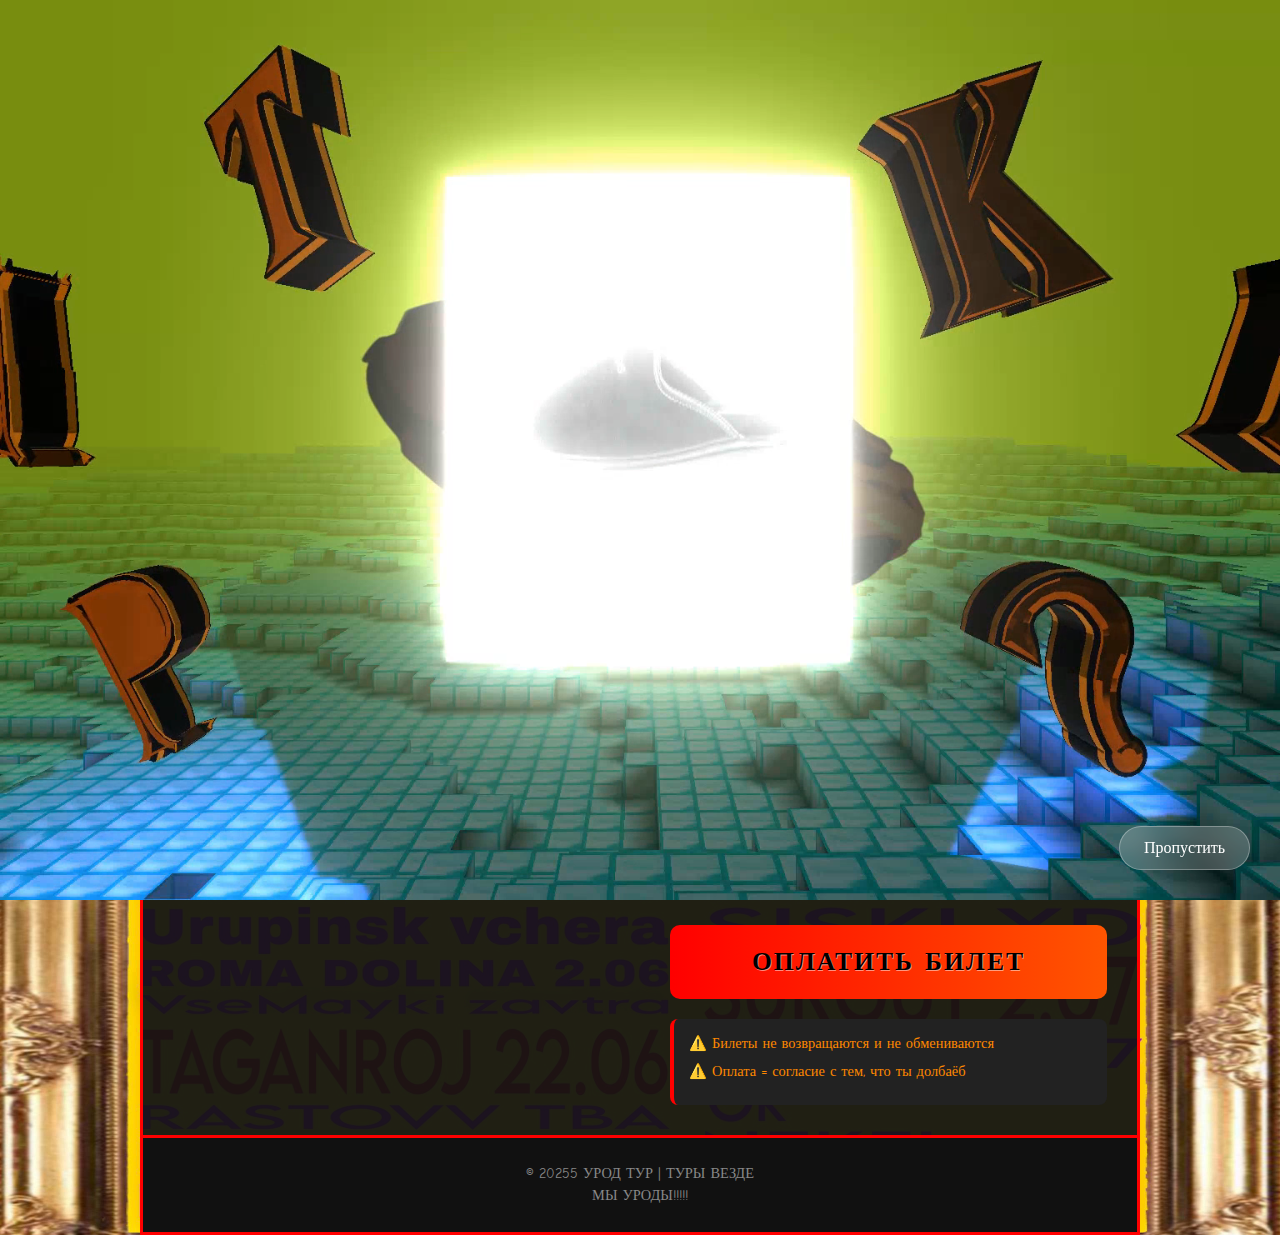
<file: index.html>
<!DOCTYPE html>
<html lang="ru">
<head>
    <meta charset="UTF-8">
    <meta name="viewport" content="width=device-width, initial-scale=1.0">
    <title>УРОД ТУР 26 ГОД</title>
    <link rel="stylesheet" href="tours_style.css">
    <link href="https://fonts.googleapis.com/css2?family=Comic+Neue:wght@400;700&display=swap" rel="stylesheet">
</head>
<body>
<!-- Добавьте этот блок ПЕРВЫМ элементом внутри <body> -->
<div id="intro-overlay" class="intro-active">
    <div class="intro-container">
        <video id="intro-video" autoplay muted playsinline 
       style="width: 100%; height: 100%; object-fit: cover;">
            <source src="интро.mp4" type="video/mp4">
            <source src="intro.webm" type="video/webm">
        </video>
        <button id="skip-btn" class="skip-btn" style="display: block;">
    Пропустить
</button>
    </div>
</div>

<!-- Весь остальной контент сайта -->
<div id="site-content" class="content-hidden">
    <!-- ваш существующий контент -->
</div>
    <div class="container">
        <header>
            <div class="logo">УРОД ТУР</div>
            <div class="subtitle">ХАЙ, мы группа тапки, ты нас знаешь, в 2025 году у нас был тур, но мы решили не останавливаться, и в 26 ебашим новые города, приходите</div>
        </header>
        
        <main class="tours-container">
            <div class="tour-list">
                <!-- Список туров -->
                <div class="tour-item">
                    <span class="city">CHEBOKSARI</span>
                    <span class="date">1.06</span>
                </div>
                <div class="tour-item">
                    <span class="city">URUPINSK</span>
                    <span class="date">VCHERA</span>
                </div>
                <div class="tour-item">
                    <span class="city">ROMA DOLINA</span>
                    <span class="date">2.06</span>
                </div>
                <div class="tour-item">
                    <span class="city">Vsemayki</span>
                    <span class="date">ZAVTRA</span>
                </div>
              <div class="tour-item highlight">
    <span class="city">TAGANROJ</span>
    <span class="date">22.06</span>
</div>
                <div class="tour-item">
                    <span class="city">MOS.PR</span>
                    <span class="date">16.08</span>
                </div>
                <div class="tour-item">
                    <span class="city">MASHMET</span>
                    <span class="date">58/8</span>
                </div>
                <div class="tour-item">
                    <span class="city">SOMOVO</span>
                    <span class="date">NAXIU</span>
                </div>
                <div class="tour-item">
                    <span class="city">SISKI</span>
                    <span class="date">XD</span>
                </div>
               <div class="tour-item highlight">
    <span class="city">SURGUT</span>
    <span class="date">2.07</span>
</div>
                <div class="tour-item">
                    <span class="city">PIZDA</span>
                    <span class="date">4.07</span>
                </div>
                <div class="tour-item">
                    <span class="city">OK</span>
                    <span class="date"></span>
                </div>
                <div class="tour-item">
                    <span class="city">NEKEL</span>
                    <span class="date"></span>
                </div>
                <div class="tour-item">
                    <span class="city">ISAAC</span>
                    <span class="date">5.07</span>
                </div>
            </div>
            
            <div class="buy-section">
                <div class="selected-tour">
                    <h3 id="selectedCity">ВЫБЕРИ ГОРОД</h3>
                    <p id="selectedDate">-</p>
                </div>
                
                <div class="ticket-options">
                    <h4>КАТЕГОРИЯ БИЛЕТА:</h4>
                    <div class="options">
                        <label class="option">
                            <input type="radio" name="ticket" value="танцпол">
                            <span class="checkmark"></span>
                            <span class="option-text">ТАНЦПОЛ питьсот рублёффф  </span>
                        </label>
                        <label class="option">
                            <input type="radio" name="ticket" value="фан">
                            <span class="checkmark"></span>
                            <span class="option-text">ФАН как танцол но больше XD</span>
                        </label>
                        <label class="option">
                            <input type="radio" name="ticket" value="мит н григ">
                            <span class="checkmark"></span>
                            <span class="option-text">МИТ Н ГРИГ(погугли что это школьник) принимаем только СЕКСУЛЬНЫХ девочек 60+</span>
                        </label>
                    </div>
                </div>
                
                <button class="buy-btn" onclick="buyTicket()">ОПЛАТИТЬ БИЛЕТ</button>
                
                <div class="note">
                    <p>⚠️ Билеты не возвращаются и не обмениваются</p>
                    <p>⚠️ Оплата = согласие с тем, что ты долбаёб</p>
                </div>
            </div>
        </main>
        
        <div id="messageModal" class="modal">
            <div class="modal-content">
                <h2 id="modalTitle">СООБЩЕНИЕ</h2>
                <p id="modalMessage"></p>
                <button class="close-btn" onclick="closeModal()">ОК</button>
            </div>
        </div>
        
        <footer>
            <p>© 20255 УРОД ТУР | ТУРЫ ВЕЗДЕ</p>
            <p>МЫ УРОДЫ!!!!!</p>
        </footer>
    </div>

    <script src="tours_script.js"></script>
</body>
</html>
</file>
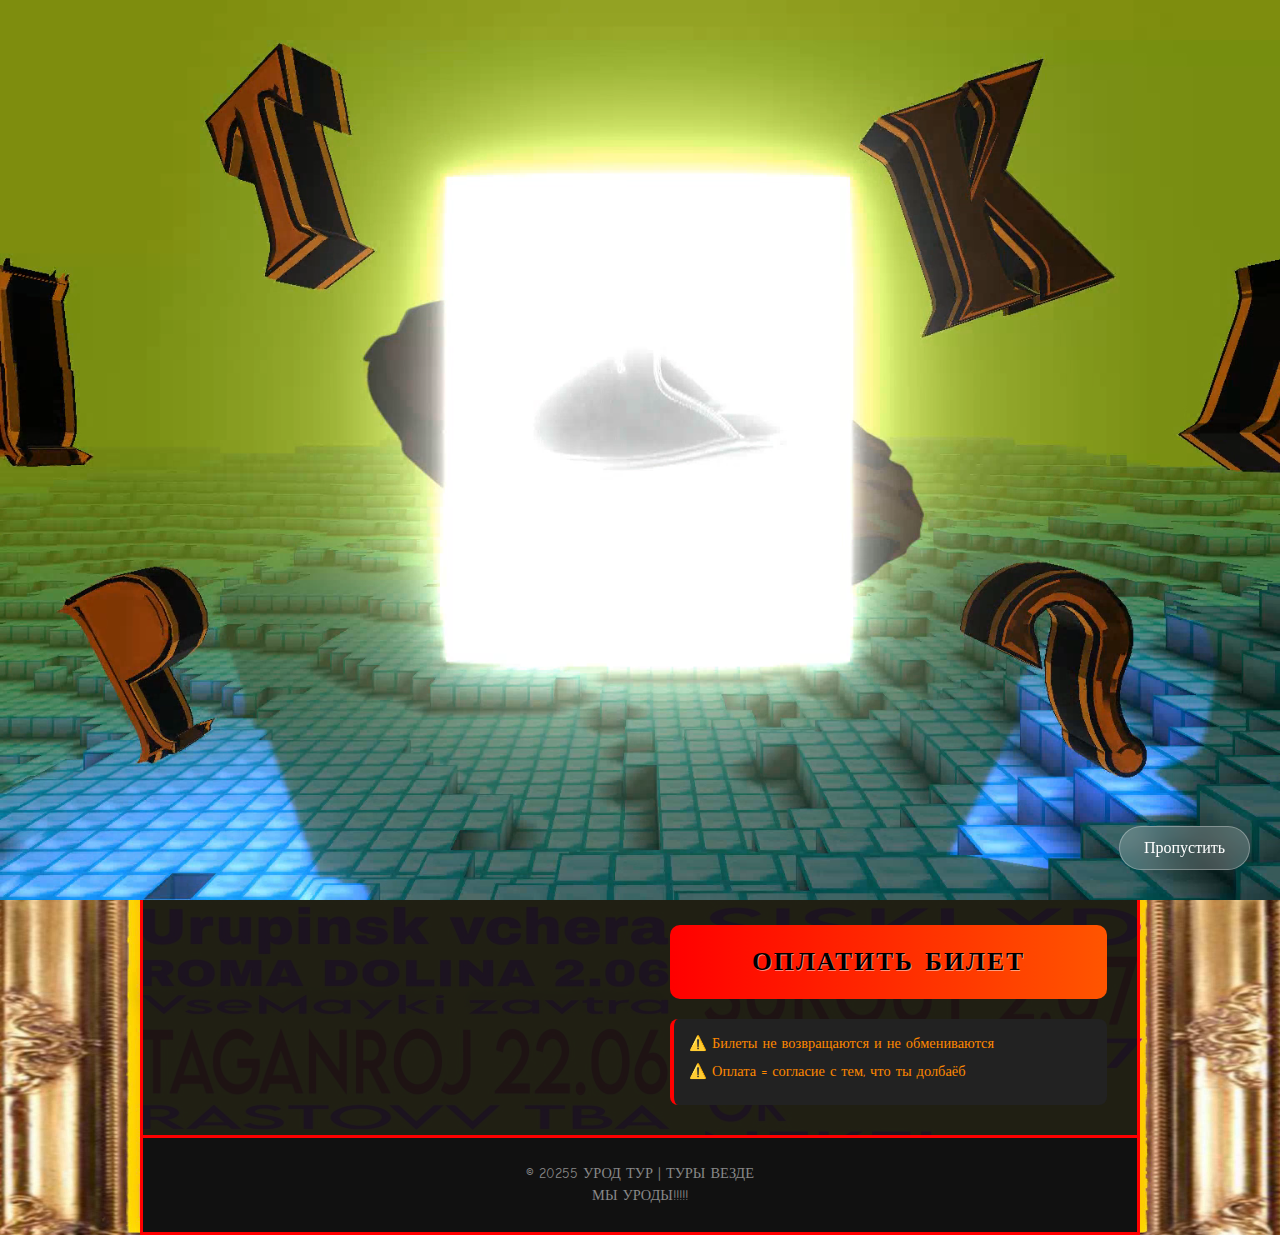
<file: tours.html>
<!DOCTYPE html>
<html lang="ru">
<head>
    <meta charset="UTF-8">
    <meta name="viewport" content="width=device-width, initial-scale=1.0">
    <title>ДУРКА ТУР 26 ГОД</title>
    <link rel="stylesheet" href="tours_style.css">
    <link href="https://fonts.googleapis.com/css2?family=Comic+Neue:wght@400;700&display=swap" rel="stylesheet">
</head>
<body>
<!-- Добавьте этот блок ПЕРВЫМ элементом внутри <body> -->
<div id="intro-overlay" class="intro-active">
    <div class="intro-container">
        <video id="intro-video" autoplay muted playsinline 
       style="width: 100%; height: 100%; object-fit: cover;">
            <source src="интро.mp4" type="video/mp4">
            <source src="intro.webm" type="video/webm">
        </video>
        <button id="skip-btn" class="skip-btn" style="display: block;">
    Пропустить
</button>
    </div>
</div>

<!-- Весь остальной контент сайта -->
<div id="site-content" class="content-hidden">
    <!-- ваш существующий контент -->
</div>
    <div class="container">
        <header>
            <div class="logo">УРОД ТУР</div>
            <div class="subtitle">ХАЙ, мы группа тапки, ты нас знаешь, в 2025 году у нас был тур, но мы решили не останавливаться, и в 26 ебашим новые города, приходите</div>
        </header>
        
        <main class="tours-container">
            <div class="tour-list">
                <!-- Список туров -->
                <div class="tour-item">
                    <span class="city">CHEBOKSARI</span>
                    <span class="date">1.06</span>
                </div>
                <div class="tour-item">
                    <span class="city">URUPINSK</span>
                    <span class="date">VCHERA</span>
                </div>
                <div class="tour-item">
                    <span class="city">ROMA DOLINA</span>
                    <span class="date">2.06</span>
                </div>
                <div class="tour-item">
                    <span class="city">Vsemayki</span>
                    <span class="date">ZAVTRA</span>
                </div>
              <div class="tour-item highlight">
    <span class="city">TAGANROJ</span>
    <span class="date">22.06</span>
</div>
                <div class="tour-item">
                    <span class="city">MOS.PR</span>
                    <span class="date">16.08</span>
                </div>
                <div class="tour-item">
                    <span class="city">MASHMET</span>
                    <span class="date">58/8</span>
                </div>
                <div class="tour-item">
                    <span class="city">SOMOVO</span>
                    <span class="date">NAXIU</span>
                </div>
                <div class="tour-item">
                    <span class="city">SISKI</span>
                    <span class="date">XD</span>
                </div>
               <div class="tour-item highlight">
    <span class="city">SURGUT</span>
    <span class="date">2.07</span>
</div>
                <div class="tour-item">
                    <span class="city">PIZDA</span>
                    <span class="date">4.07</span>
                </div>
                <div class="tour-item">
                    <span class="city">OK</span>
                    <span class="date"></span>
                </div>
                <div class="tour-item">
                    <span class="city">NEKEL</span>
                    <span class="date"></span>
                </div>
                <div class="tour-item">
                    <span class="city">ISAAC</span>
                    <span class="date">5.07</span>
                </div>
            </div>
            
            <div class="buy-section">
                <div class="selected-tour">
                    <h3 id="selectedCity">ВЫБЕРИ ГОРОД</h3>
                    <p id="selectedDate">-</p>
                </div>
                
                <div class="ticket-options">
                    <h4>КАТЕГОРИЯ БИЛЕТА:</h4>
                    <div class="options">
                        <label class="option">
                            <input type="radio" name="ticket" value="танцпол">
                            <span class="checkmark"></span>
                            <span class="option-text">ТАНЦПОЛ питьсот рублёффф  </span>
                        </label>
                        <label class="option">
                            <input type="radio" name="ticket" value="фан">
                            <span class="checkmark"></span>
                            <span class="option-text">ФАН как танцол но больше XD</span>
                        </label>
                        <label class="option">
                            <input type="radio" name="ticket" value="мит н григ">
                            <span class="checkmark"></span>
                            <span class="option-text">МИТ Н ГРИГ(погугли что это школьник) принимаем только СЕКСУЛЬНЫХ девочек 60+</span>
                        </label>
                    </div>
                </div>
                
                <button class="buy-btn" onclick="buyTicket()">ОПЛАТИТЬ БИЛЕТ</button>
                
                <div class="note">
                    <p>⚠️ Билеты не возвращаются и не обмениваются</p>
                    <p>⚠️ Оплата = согласие с тем, что ты долбаёб</p>
                </div>
            </div>
        </main>
        
        <div id="messageModal" class="modal">
            <div class="modal-content">
                <h2 id="modalTitle">СООБЩЕНИЕ</h2>
                <p id="modalMessage"></p>
                <button class="close-btn" onclick="closeModal()">ОК</button>
            </div>
        </div>
        
        <footer>
            <p>© 20255 УРОД ТУР | ТУРЫ ВЕЗДЕ</p>
            <p>МЫ УРОДЫ!!!!!</p>
        </footer>
    </div>

    <script src="tours_script.js"></script>
</body>
</html>
</file>
<file: tours_style.css>
/* Стили интро */
#intro-overlay {
    position: fixed;
    top: 0;
    left: 0;
    width: 100%;
    height: 100%;
    background: #000;
    z-index: 99999;
    display: flex;
    justify-content: center;
    align-items: center;
    opacity: 1;
    visibility: visible;
    transition: opacity 0.8s cubic-bezier(0.4, 0, 0.2, 1),
                visibility 0.8s linear;
}

#intro-overlay.hidden {
    opacity: 0;
    visibility: hidden;
}

.intro-container {
    position: relative;
    width: 100%;
    height: 100%;
    display: flex;
    justify-content: center;
    align-items: center;
}

#intro-video {
    max-width: 100%;
    max-height: 100%;
    object-fit: contain;
}

.skip-btn {
    position: fixed;
    bottom: 30px;
    right: 30px;
    background: rgba(255, 255, 255, 0.2);
    color: white;
    border: 1px solid rgba(255, 255, 255, 0.3);
    padding: 12px 24px;
    border-radius: 30px;
    font-size: 16px;
    cursor: pointer;
    z-index: 100000;
    display: flex;
    align-items: center;
    gap: 8px;
    backdrop-filter: blur(10px);
}

#skip-counter {
    background: white;
    color: black;
    width: 26px;
    height: 26px;
    border-radius: 50%;
    display: flex;
    align-items: center;
    justify-content: center;
    font-weight: bold;
}

.skip-btn.active #skip-counter {
    display: none;
}
.skip-timer {
    width: 28px;
    height: 28px;
    background: rgba(255, 255, 255, 0.9);
    color: #000;
    border-radius: 50%;
    display: flex;
    align-items: center;
    justify-content: center;
    font-size: 14px;
    font-weight: bold;
}

/* Блокировка скролла во время интро */
body.intro-active {
    overflow: hidden;
    height: 100vh;
}

/* Для мобильных */
@media (max-width: 768px) {
    .skip-btn {
        bottom: 20px;
        right: 20px;
        padding: 10px 20px;
        font-size: 14px;
    }
    
    .skip-timer {
        width: 24px;
        height: 24px;
        font-size: 12px;
    }
}
/* Подключаем шрифт */
@import url('https://fonts.googleapis.com/css2?family=Comic+Neue:wght@400;700&display=swap');

* {
    margin: 0;
    padding: 0;
    box-sizing: border-box;
    font-family: 'Comic Neue', 'Comic Sans MS', 'Marker Felt', cursive;
}

body {
    background-image: url('photo_2025-12-12_02-34-59.jpg');
    background-size: cover; /* растягивает на весь экран */
   min-height: 100vh; /* важно! */
    margin: 0; /* убираем отступы браузера */
}

.container {
    max-width: 1000px;
    margin: 0 auto;
    background: rgba(20, 20, 20, 0.95);
    border-radius: 0;
    border: 3px solid #ff0000;
    padding: 0;
    box-shadow: 0 0 30px rgba(255, 0, 0, 0.3);
}

header {
    text-align: center;
    padding: 30px 20px;
    background: linear-gradient(90deg, #ff000000, #ff880000);
    margin-bottom: 0;
    border-bottom: 3px solid #ff0000;
}

.logo {
    font-size: 4.5rem;
    font-weight: 900;
    color: #00000000;
    text-shadow: 3px 3px 0 #fff;
    letter-spacing: 2px;
    margin-bottom: 10px;
}

.subtitle {
    font-size: 1.8rem;
    color: #ffffff;
    font-weight: bold;
    text-transform: uppercase;
    letter-spacing: 3px;
}

.tours-container {
    display: grid;
    grid-template-columns: 1fr 1fr;
    gap: 0;
    min-height: 600px;
}

@media (max-width: 768px) {
    .tours-container {
        grid-template-columns: 1fr;
    }
}

/* Левая часть - список городов */
.tour-list {
    background: #11111100;
    padding: 20px;
    border-right: 3px solid #ff0000;
    overflow-y: auto;
    max-height: 600px;
}

.tour-item {
    display: flex;
    justify-content: space-between;
    padding: 15px 10px;
    border-bottom: 1px solid #333;
    cursor: pointer;
    transition: all 0.2s;
    font-size: 1.2rem;
}

.tour-item:hover {
    background: rgba(255, 0, 0, 0.1);
    transform: translateX(5px);
}

.tour-item.selected {
    background: rgba(255, 0, 0, 0.2);
    border-left: 4px solid #ff0000;
}

.city {
    font-weight: bold;
    color: #ff8800;
    text-transform: uppercase;
    letter-spacing: 1px;
    font-size: 1.3rem;
}

.date {
    color: #00ff00;
    font-weight: bold;
    font-size: 1.2rem;
}

/* Правая часть - покупка */
.buy-section {
    padding: 30px;
    background: #0a0a0a00;
}

.selected-tour {
    background: #22222200;
    padding: 25px;
    border-radius: 10px;
    margin-bottom: 30px;
    border: 2px solid #ff0000;
    text-align: center;
}

#selectedCity {
    color: #ff0000;
    font-size: 2.2rem;
    margin-bottom: 10px;
    text-transform: uppercase;
    text-shadow: 1px 1px 0 #000;
}

#selectedDate {
    color: #00ff00;
    font-size: 1.8rem;
    font-weight: bold;
}

.ticket-options {
    margin-bottom: 30px;
}

.ticket-options h4 {
    color: #ff8800;
    font-size: 1.5rem;
    margin-bottom: 20px;
    text-align: center;
}

.options {
    display: flex;
    flex-direction: column;
    gap: 15px;
}

.option {
    display: flex;
    align-items: center;
    padding: 18px;
    background: #222;
    border: 2px solid #444;
    border-radius: 8px;
    cursor: pointer;
    transition: all 0.2s;
    position: relative;
}

.option:hover {
    border-color: #ff8800;
    background: #2a2a2a;
}

.option input[type="radio"] {
    display: none;
}

.checkmark {
    width: 24px;
    height: 24px;
    border: 2px solid #666;
    border-radius: 50%;
    margin-right: 15px;
    position: relative;
}

.option input:checked + .checkmark {
    background: #ff0000;
    border-color: #ff0000;
}

.option input:checked + .checkmark::after {
    content: "";
    position: absolute;
    top: 7px;
    left: 7px;
    width: 10px;
    height: 10px;
    background: #fff;
    border-radius: 50%;
}

.option-text {
    font-size: 1.4rem;
    font-weight: bold;
    color: #fff;
    text-transform: uppercase;
    letter-spacing: 1px;
}

.buy-btn {
    width: 100%;
    padding: 22px;
    background: linear-gradient(90deg, #ff0000, #ff5500);
    color: #000;
    border: none;
    border-radius: 10px;
    font-size: 1.6rem;
    font-weight: 900;
    cursor: pointer;
    transition: all 0.3s;
    text-transform: uppercase;
    letter-spacing: 2px;
    margin-bottom: 20px;
    text-shadow: 1px 1px 0 rgba(255, 255, 255, 0.5);
}

.buy-btn:hover {
    background: linear-gradient(90deg, #ff5500, #ff0000);
    transform: scale(1.02);
    box-shadow: 0 0 20px rgba(255, 0, 0, 0.5);
}

.note {
    background: #222;
    padding: 15px;
    border-radius: 8px;
    border-left: 4px solid #ff0000;
}

.note p {
    color: #ff8800;
    font-size: 0.9rem;
    margin-bottom: 8px;
    line-height: 1.4;
}

/* Модальное окно */
.modal {
    display: none;
    position: fixed;
    top: 0;
    left: 0;
    width: 100%;
    height: 100%;
    background: rgba(0, 0, 0, 0.9);
    z-index: 1000;
    align-items: center;
    justify-content: center;
}

.modal-content {
    background: #000;
    padding: 40px;
    border-radius: 15px;
    border: 3px solid #ff0000;
    max-width: 500px;
    width: 90%;
    text-align: center;
    box-shadow: 0 0 50px rgba(255, 0, 0, 0.5);
    animation: modalAppear 0.3s;
}

@keyframes modalAppear {
    from { transform: scale(0.8); opacity: 0; }
    to { transform: scale(1); opacity: 1; }
}

#modalTitle {
    color: #ff0000;
    font-size: 2.5rem;
    margin-bottom: 20px;
    text-transform: uppercase;
}

#modalMessage {
    color: #00ff00;
    font-size: 2rem;
    font-weight: bold;
    margin-bottom: 30px;
    line-height: 1.3;
}

.close-btn {
    padding: 15px 40px;
    background: #ff0000;
    color: #000;
    border: none;
    border-radius: 8px;
    font-size: 1.3rem;
    font-weight: bold;
    cursor: pointer;
    transition: background 0.2s;
    text-transform: uppercase;
}

.close-btn:hover {
    background: #ff5500;
}

footer {
    text-align: center;
    padding: 25px;
    background: #111;
    border-top: 3px solid #ff0000;
    color: #888;
    font-size: 0.9rem;
    line-height: 1.5;
}

/* Адаптивность для мобилок */
@media (max-width: 768px) {
    body {
        padding: 10px;
    }
    
    .logo {
        font-size: 3rem;
    }
    
    .subtitle {
        font-size: 1.3rem;
    }
    
    .city {
        font-size: 1.1rem;
    }
    
    #selectedCity {
        font-size: 1.8rem;
    }
    
    .buy-btn {
        font-size: 1.3rem;
        padding: 18px;
    }
    
    .option-text {
        font-size: 1.2rem;
    }
}

@media (max-width: 480px) {
    .tour-list, .buy-section {
        padding: 15px;
    }
    
    .tour-item {
        padding: 12px 8px;
        font-size: 1rem;
    }
    
    .modal-content {
        padding: 25px;
    }
    
    #modalMessage {
        font-size: 1.5rem;
    }
}
/* Стиль для выделенных городов */
.tour-item.highlight .city {
    color: #ff0000 !important;
    text-shadow: 0 0 5px rgba(255, 0, 0, 0.7);
    font-weight: 900;
}

.tour-item.highlight .date {
    color: #ff0000 !important;
    font-weight: 900;
}

.tour-item.highlight {
    background: rgba(255, 0, 0, 0.1) !important;
    border-bottom: 2px solid #ff0000 !important;
}


@keyframes pulse {
    0% { transform: scale(1); }
    50% { transform: scale(1.1); }
    100% { transform: scale(1); }
}

.option.soldout:hover {
    transform: none !important;
    background: #333 !important;
}

/* SOLD OUT стиль для Somovo */
.option.soldout {
    background: #333 !important;
    border-color: #ff0000 !important;
    opacity: 0.7;
    position: relative;
}

.option.soldout::after {
    content: "🔴 SOLD OUT";
    position: absolute;
    top: -10px;
    right: -10px;
    background: #ff0000;
    color: white;
    padding: 5px 10px;
    border-radius: 15px;
    font-size: 0.8rem;
    font-weight: bold;
    animation: pulse 1.5s infinite;
}

@keyframes pulse {
    0% { transform: scale(1); }
    50% { transform: scale(1.1); }
    100% { transform: scale(1); }
}
</file>
